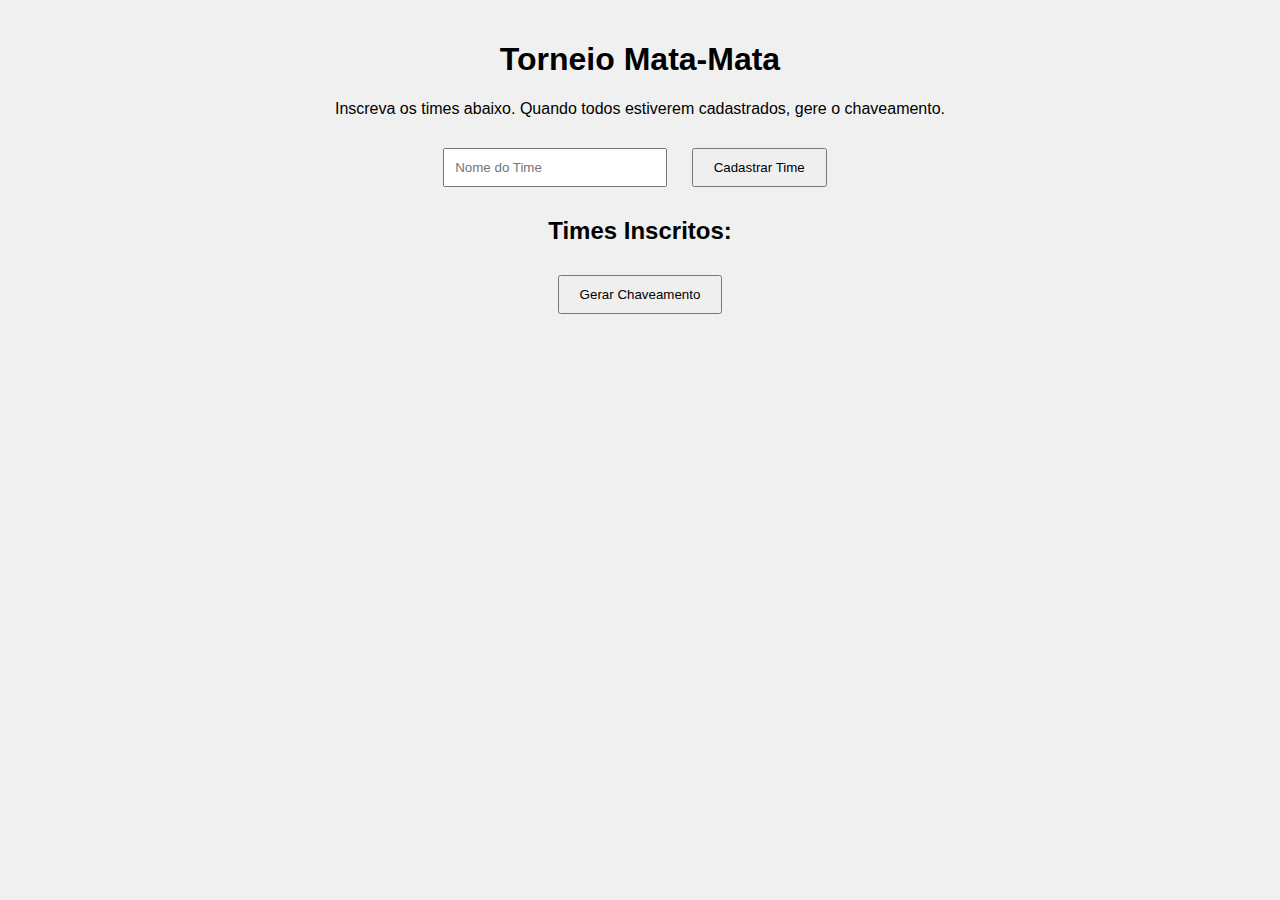
<file: index.html>
<!DOCTYPE html>
<html lang="pt-BR">
<head>
<meta charset="UTF-8">
<title>Inscrição do Torneio</title>
<link rel="stylesheet" href="style.css">
<script defer src="script.js"></script>
</head>
<body>

<h1>Torneio Mata-Mata</h1>
<p>Inscreva os times abaixo. Quando todos estiverem cadastrados, gere o chaveamento.</p>

<div id="cadastro">
    <input type="text" id="time" placeholder="Nome do Time">
    <button onclick="adicionarTime()">Cadastrar Time</button>
</div>

<h2>Times Inscritos:</h2>
<ul id="listaTimes"></ul>

<button id="btnChaveamento" onclick="gerarChaveamento()">Gerar Chaveamento</button>

</body>
</html>
</file>
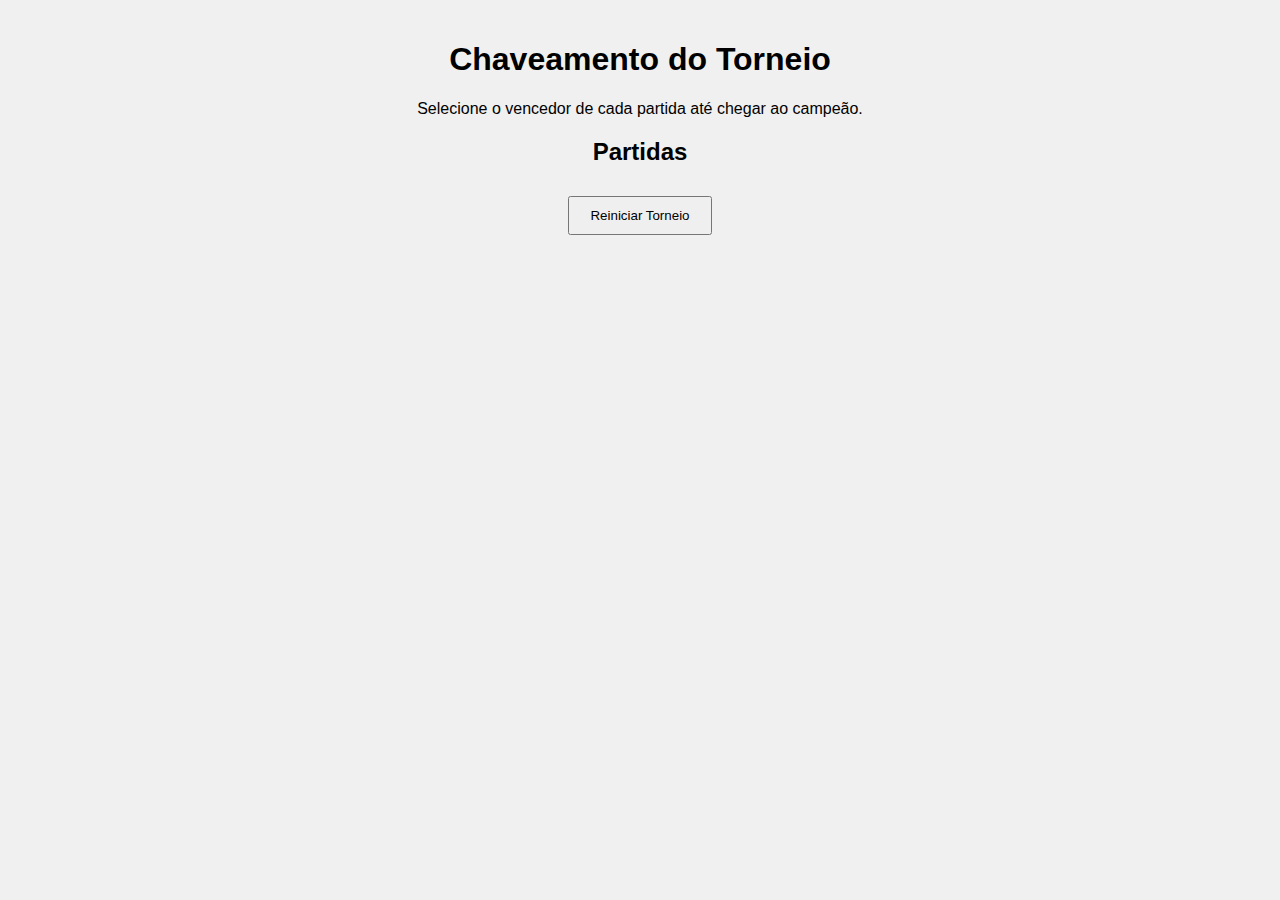
<file: chaveamento.html>
<!DOCTYPE html>
<html lang="pt-BR">
<head>
<meta charset="UTF-8">
<title>Chaveamento</title>
<link rel="stylesheet" href="style.css">
<script defer src="script.js"></script>
</head>
<body>

<h1>Chaveamento do Torneio</h1>
<p>Selecione o vencedor de cada partida até chegar ao campeão.</p>

<div id="tabela"></div>

<button onclick="reiniciar()">Reiniciar Torneio</button>

</body>
</html>
</file>
<file: style.css>
body{
  font-family: Arial, sans-serif;
  background:#f0f0f0;
  text-align:center;
  margin:0;
  padding:20px;
}

#cadastro{
  margin:20px auto;
}

input {
  padding:10px;
  width:200px;
  margin-right:10px;
}

button{
  padding:10px 20px;
  cursor:pointer;
  margin:10px;
}

ul{
  list-style:none;
  padding:0;
}

li{
  background:white;
  margin:5px auto;
  width:200px;
  padding:8px;
  border-radius:5px;
}

.match{
  background:white;
  margin:10px auto;
  width:300px;
  border-radius:8px;
  padding:10px;
}

.round{
  margin-top:30px;
}
</file>
